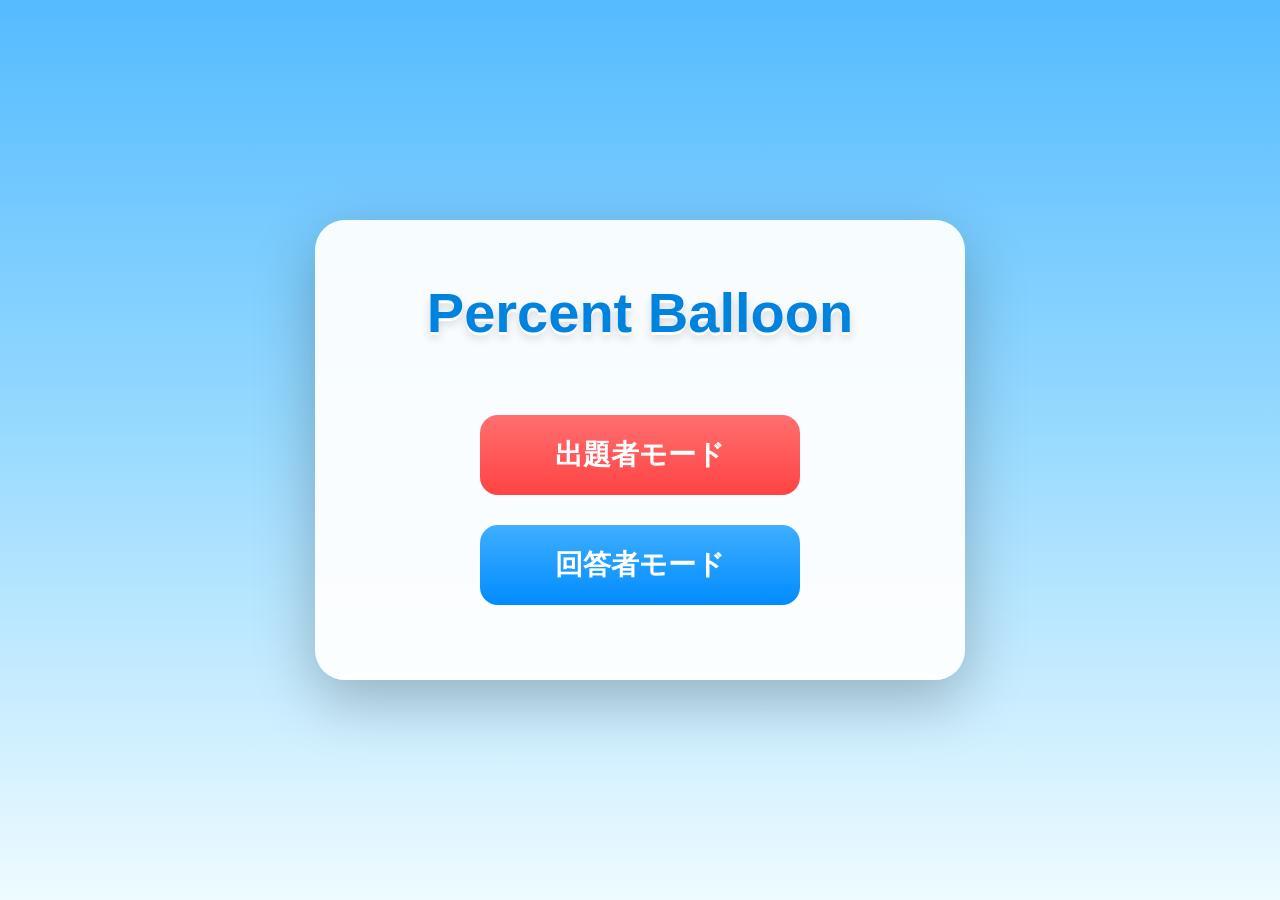
<file: index.html>
<!DOCTYPE html>
<html lang="ja">

<head>
    <meta charset="UTF-8">
    <meta name="viewport" content="width=device-width, initial-scale=1.0">
    <title>Percent Balloon</title>

    <link rel="stylesheet" href="css/style.css">
</head>

<body>

    <div class="homeContainer">

        <h1 class="title">
            Percent Balloon
        </h1>

        <button id="hostButton" class="homeButton">
            出題者モード
        </button>

        <button id="playButton" class="homeButton">
            回答者モード
        </button>

    </div>

    <script src="js/config.js"></script>
    <script src="js/game.js"></script>
    <script src="js/ui.js"></script>

    <script>

        document
            .getElementById("hostButton")
            .onclick = () => location.href = "host.html";

        document
            .getElementById("playButton")
            .onclick = () => location.href = "play.html";

    </script>

</body>

</html>
</file>
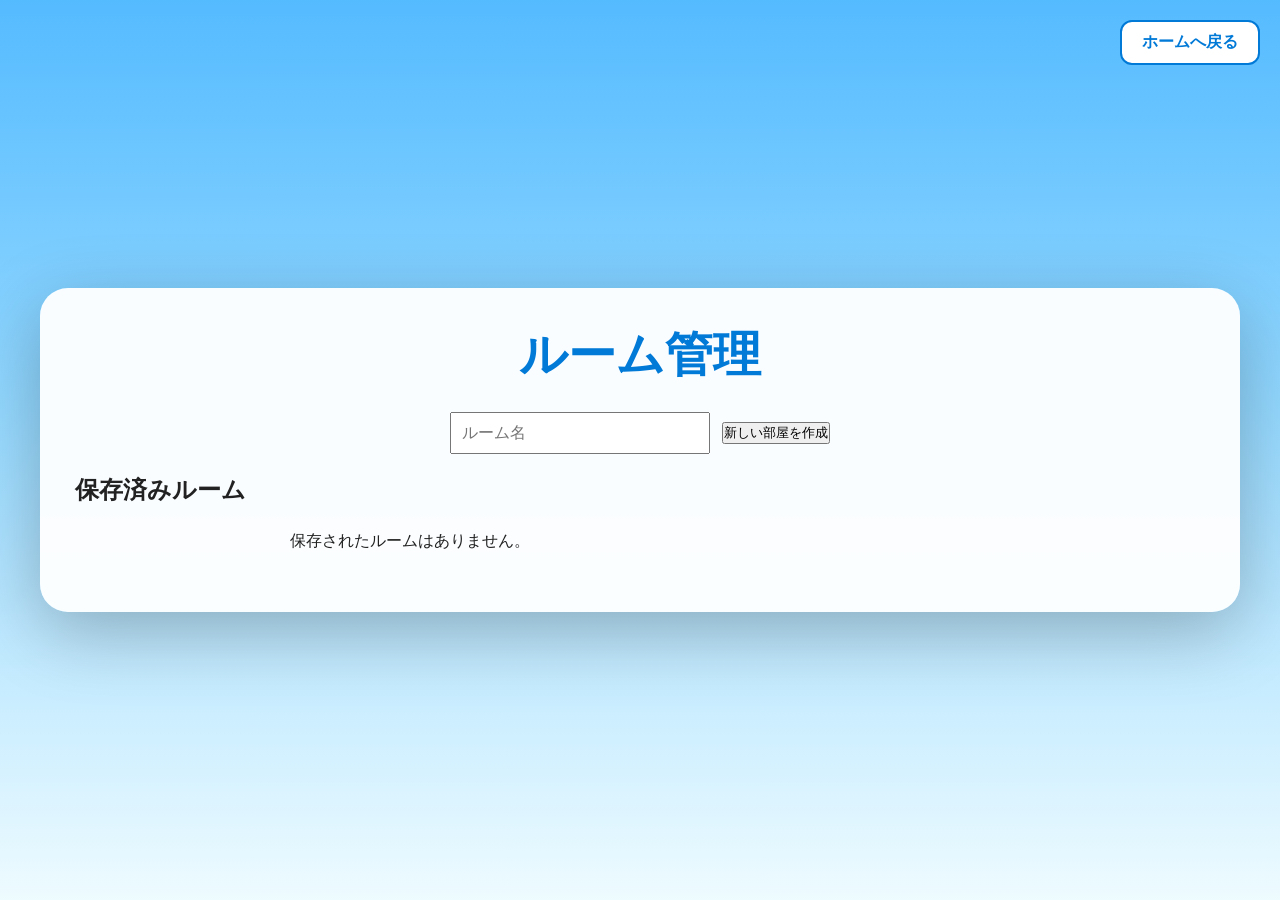
<file: host.html>
<!DOCTYPE html>
<html lang="ja">

<head>

    <meta charset="UTF-8">

    <meta name="viewport"
          content="width=device-width, initial-scale=1.0">

    <title>ルーム管理</title>

    <link
        rel="stylesheet"
        href="css/style.css">

</head>

<body>

<div class="hostContainer">

    <h1>

        ルーム管理

    </h1>

    <div class="roomCreateArea">

        <input

            id="roomNameInput"

            type="text"

            placeholder="ルーム名"

        >

        <button id="createRoomButton">

            新しい部屋を作成

        </button>

    </div>

    <h2>

        保存済みルーム

    </h2>

    <div id="roomList">

    </div>

    <button

        id="homeButton"

        class="backButton"

    >

        ホームへ戻る

    </button>

</div>

<script src="js/config.js"></script>
<script src="js/room.js"></script>
<script src="js/host.js"></script>

</body>

</html>
</file>
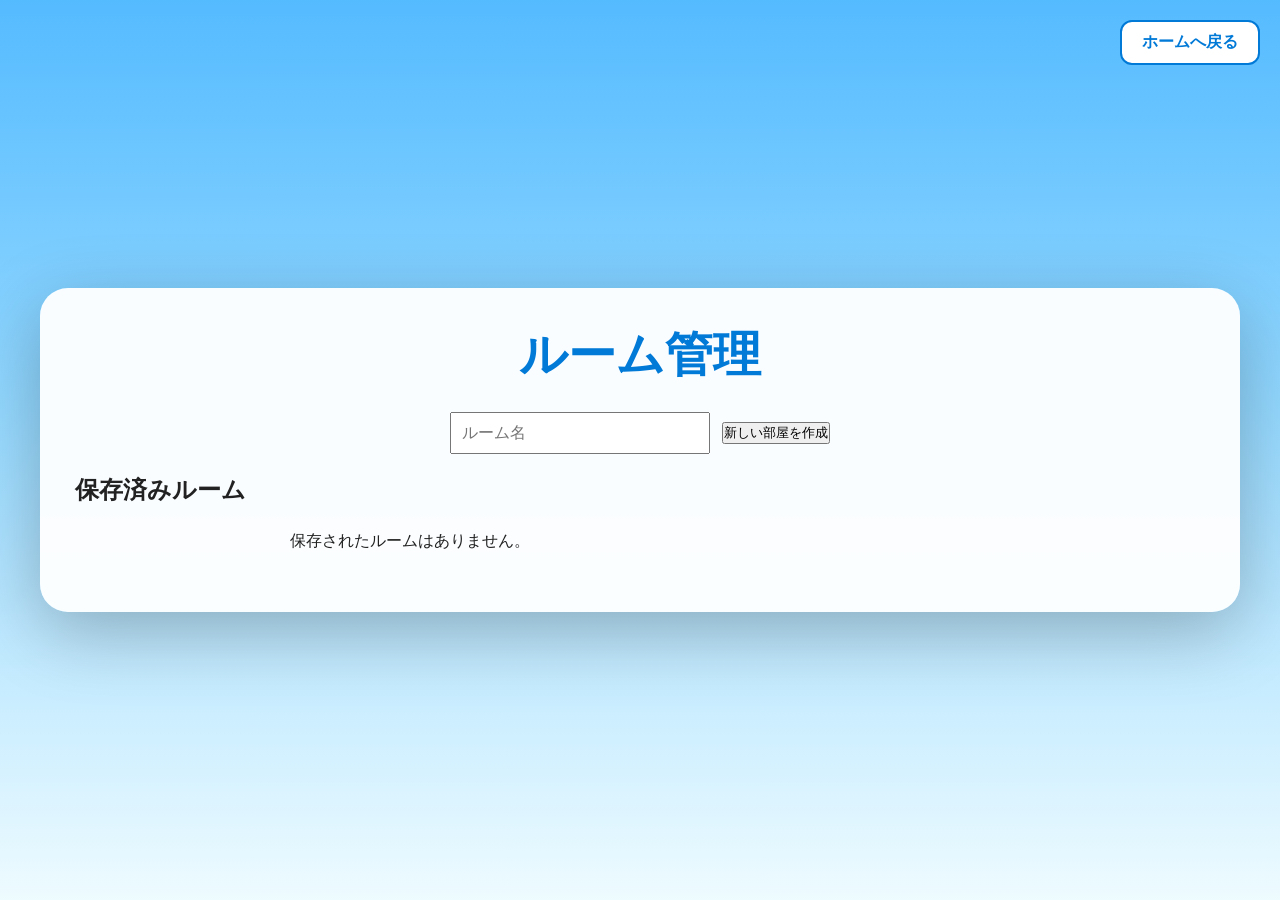
<file: host_editor.html>
<!DOCTYPE html>
<html lang="ja">

<head>

    <meta charset="UTF-8">

    <meta name="viewport"
          content="width=device-width, initial-scale=1.0">

    <title>問題編集</title>

    <link
        rel="stylesheet"
        href="css/style.css">

</head>

<body>

<div class="hostContainer">

    <h1 id="roomName">

        問題編集

    </h1>

    <div id="questionEditor">

        <input

            id="questionInput"

            type="text"

            placeholder="問題文"

        >

        <input

            id="answerInput"

            type="number"

            min="0"

            max="100"

            placeholder="答え"

        >

        <button id="addQuestionButton">

            問題追加

        </button>

    </div>

    <div id="questionList">

    </div>

    <div class="hostButtons">

        <button id="saveButton">

            保存

        </button>

        <button id="startButton">

            ゲーム開始

        </button>

    </div>

    <button

        id="homeButton"

        class="backButton"

    >

        ルーム一覧へ戻る

    </button>

</div>

<script src="js/config.js"></script>
<script src="js/room.js"></script>
<script src="js/host_editor.js"></script>

</body>

</html>
</file>
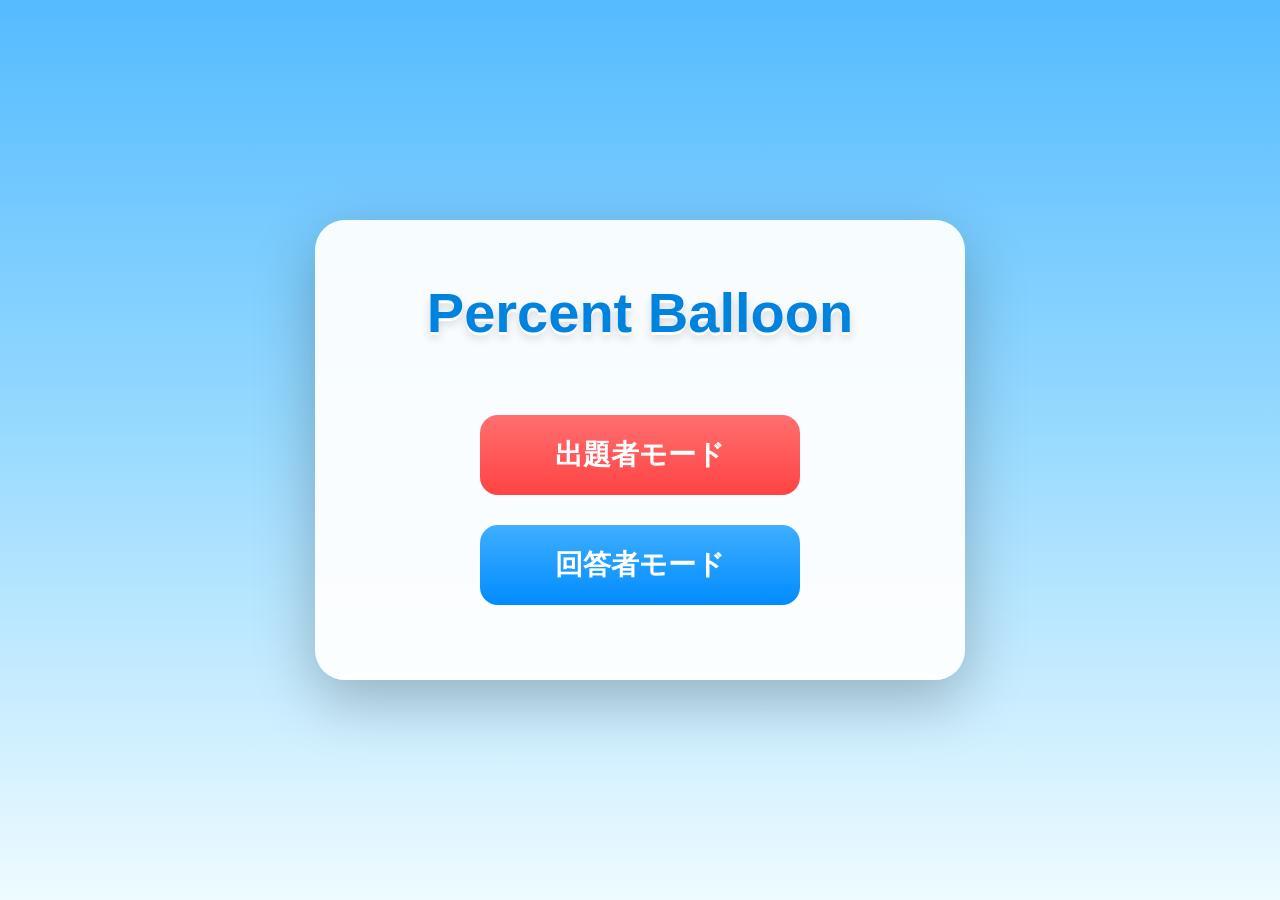
<file: play.html>
<!DOCTYPE html>
<html lang="ja">

<head>

<meta charset="UTF-8">

<meta name="viewport"
content="width=device-width, initial-scale=1.0">

<title>Play</title>

<link
rel="stylesheet"
href="css/style.css">

</head>

<body>

<div id="game">

    <h1>
        Percent Balloon
    </h1>

    <div id="questionBox">

        <div id="questionTitle">
        </div>

        <div id="question">
        </div>

    </div>

    <div id="answerArea">

        <input
            id="answerInput"
            type="number"
            min="0"
            max="100"
        >

        <button id="submitButton">
            解答
        </button>

    </div>

    <div id="mainScreen">

        <div id="percentBar">

            <!-- バー -->
            <div id="colorBar">

                <div id="fillBar"></div>

            </div>

            <!-- 目盛り -->
            <div id="tickContainer"></div>

            <!-- マーカー -->
            <div id="markerLayer">

                <div
                    id="currentMarker"
                    class="currentMarker">
                </div>

                <div
                    id="answerMarker"
                    class="answerMarker">
                </div>

                <div
                    id="correctMarker"
                    class="correctMarker">
                </div>

            </div>

        </div>

    </div>

    <div id="resultArea">

        <div id="differenceText">
        </div>

        <div id="scoreText">
        </div>

    </div>

    <button id="nextButton" style="display:none;">
    次へ
</button>


<button
    id="retryButton"
    style="display:none;">

    もう一度遊ぶ

</button>

    <button
        id="homeButton"
        class="backButton">

        ホームへ戻る

    </button>

</div>

<script src="js/config.js"></script>
<script src="js/room.js"></script>
<script src="js/game.js"></script>
<script src="js/ui.js"></script>
<script src="js/animation.js"></script>
<script src="js/play.js"></script>

</body>

</html>
</file>
<file: css/style.css>
/*==================================================
 Percent Balloon v2
 style.css
 Part1
 リセット・共通・ホーム画面
==================================================*/

/*=========================================
    RESET
=========================================*/

*{
    margin:0;
    padding:0;
    box-sizing:border-box;
}

html,
body{

    width:100%;
    height:100%;

    font-family:
    "Yu Gothic",
    "Meiryo",
    sans-serif;

    overflow:hidden;

}

/*=========================================
    BODY
=========================================*/

body{

    background:
    linear-gradient(
        180deg,
        #55bbff 0%,
        #93d8ff 45%,
        #eefbff 100%
    );

    display:flex;

    justify-content:center;

    align-items:center;

    color:#222;

}

/*=========================================
    共通
=========================================*/

button,
input{

    font-family:inherit;

}

button{

    cursor:pointer;

    transition:.2s;

}

button:hover{

    transform:scale(1.05);

}

button:active{

    transform:scale(.98);

}

input{

    outline:none;

}

/*=========================================
    HOME
=========================================*/

.homeContainer{

    width:650px;

    background:
    rgba(255,255,255,.94);

    border-radius:30px;

    padding:60px;

    box-shadow:
    0 20px 60px
    rgba(0,0,0,.25);

    display:flex;

    flex-direction:column;

    align-items:center;

}

/*=========================================
    TITLE
=========================================*/

.title{

    font-size:56px;

    color:#0082df;

    margin-bottom:55px;

    font-weight:bold;

    text-shadow:

    0 3px 0 white,

    0 6px 10px
    rgba(0,0,0,.15);

}

/*=========================================
    HOME BUTTON
=========================================*/

.homeButton{

    width:320px;

    height:80px;

    border:none;

    border-radius:18px;

    margin:15px;

    font-size:28px;

    font-weight:bold;

    color:white;

}

/* 出題者 */

#hostButton{

    background:

    linear-gradient(

        180deg,

        #ff6f6f,

        #ff4343

    );

}

#hostButton:hover{

    background:

    linear-gradient(

        180deg,

        #ff8080,

        #ff4f4f

    );

}

/* 回答者 */

#playButton{

    background:

    linear-gradient(

        180deg,

        #3faeff,

        #008cff

    );

}

#playButton:hover{

    background:

    linear-gradient(

        180deg,

        #59bbff,

        #1698ff

    );

}

/*=========================================
    共通コンテナ
=========================================*/

.hostContainer,
.playContainer,
.gameContainer{

    width:1200px;

    background:
    rgba(255,255,255,.95);

    border-radius:28px;

    padding:35px;

    box-shadow:

    0 20px 70px

    rgba(0,0,0,.25);

}

/*=========================================
    見出し
=========================================*/

h1{

    text-align:center;

    color:#0079d7;

    font-size:48px;

    margin-bottom:25px;

}

/*=========================================
    戻るボタン
=========================================*/

.backButton{

    position:fixed;

    top:20px;

    right:20px;

    width:140px;

    height:45px;

    border:none;

    border-radius:12px;

    background:white;

    color:#0079d7;

    font-size:16px;

    font-weight:bold;

    border:2px solid #0079d7;

}

.backButton:hover{

    background:#eaf6ff;

}

/*=========================================
    雲（共通）
=========================================*/

.cloud{

    position:absolute;

    background:white;

    border-radius:999px;

    opacity:.9;

}

.cloud::before,
.cloud::after{

    content:"";

    position:absolute;

    background:white;

    border-radius:50%;

}

.cloud::before{

    width:60px;

    height:60px;

    left:20px;

    top:-25px;

}

.cloud::after{

    width:80px;

    height:80px;

    right:20px;

    top:-35px;

}

/*=========================================
    非表示
=========================================*/

.hidden{

    display:none !important;

}


/*==================================================
 Percent Balloon v2
 style.css
 Part2
 出題者画面・回答者画面
==================================================*/

/*=========================================
    HOST
=========================================*/

#roomPanel{

    display:flex;

    justify-content:center;

    align-items:center;

    margin-bottom:25px;

    font-size:24px;

    font-weight:bold;

}

#roomId{

    margin-left:10px;

    color:#ff5c5c;

    font-size:34px;

    letter-spacing:3px;

}

/*=========================================
    QUESTION EDITOR
=========================================*/

#questionEditor{

    display:flex;

    justify-content:center;

    align-items:center;

    gap:15px;

    margin-bottom:30px;

    flex-wrap:wrap;

}

#questionInput{

    width:520px;

    height:55px;

    padding:0 18px;

    border-radius:12px;

    border:2px solid #6fbfff;

    font-size:22px;

}

#answerInput{

    width:120px;

    height:55px;

    text-align:center;

    border-radius:12px;

    border:2px solid #6fbfff;

    font-size:24px;

    font-weight:bold;

}

#questionInput:focus,
#answerInput:focus{

    border-color:#008cff;

    box-shadow:
    0 0 8px rgba(0,140,255,.35);

}

/*=========================================
    HOST BUTTONS
=========================================*/

.hostButtons{

    display:flex;

    justify-content:center;

    gap:20px;

    margin-top:25px;

}

.hostButtons button,
#addQuestionButton{

    min-width:180px;

    height:55px;

    border:none;

    border-radius:14px;

    background:

    linear-gradient(
        180deg,
        #ffd85c,
        #ffbf24
    );

    font-size:22px;

    font-weight:bold;

    color:#333;

}

.hostButtons button:hover,
#addQuestionButton:hover{

    filter:brightness(1.05);

}

/*=========================================
    QUESTION LIST
=========================================*/

#questionList{

    width:100%;

    height:360px;

    overflow-y:auto;

    margin-top:20px;

    padding:15px;

    background:#f8fcff;

    border-radius:16px;

    border:2px solid #cfe9ff;

}

.questionItem{

    display:flex;

    justify-content:space-between;

    align-items:center;

    padding:14px 18px;

    margin-bottom:10px;

    border-radius:12px;

    background:white;

    box-shadow:
    0 2px 8px rgba(0,0,0,.08);

}

.questionText{

    font-size:20px;

}

.questionAnswer{

    color:#007ad8;

    font-weight:bold;

    font-size:22px;

}

/*=========================================
    PLAY
=========================================*/

#game{

    width:1200px;

    background:
    rgba(255,255,255,.95);

    border-radius:28px;

    padding:35px;

    box-shadow:

    0 20px 70px

    rgba(0,0,0,.25);

}

/*=========================================
    QUESTION BOX
=========================================*/

#questionBox{

    width:100%;

    min-height:170px;

    border-radius:22px;

    background:

    linear-gradient(
        180deg,
        #eef9ff,
        #ffffff
    );

    border:2px solid #d7ecff;

    padding:25px;

}

#questionTitle{

    font-size:28px;

    color:#007ad8;

    font-weight:bold;

    margin-bottom:20px;

}

#question{

    text-align:center;

    font-size:38px;

    font-weight:bold;

    line-height:1.5;

}

/*=========================================
    ANSWER AREA
=========================================*/

#answerArea{

    margin-top:30px;

    display:flex;

    justify-content:center;

    align-items:center;

    gap:20px;

}

#answerArea input{

    width:170px;

    height:70px;

    border-radius:16px;

    border:3px solid #007ad8;

    background:white;

    font-size:40px;

    font-weight:bold;

    text-align:center;

}

#submitButton{

    width:180px;

    height:70px;

    border:none;

    border-radius:16px;

    background:

    linear-gradient(
        180deg,
        #ffd85c,
        #ffbf24
    );

    font-size:28px;

    font-weight:bold;

}

#submitButton:hover{

    filter:brightness(1.05);

}

/*=========================================
    RESULT
=========================================*/

#resultArea{

    margin-top:40px;

    min-height:90px;

    display:flex;

    flex-direction:column;

    justify-content:center;

    align-items:center;

    gap:10px;

}

#differenceText{

    font-size:36px;

    color:#007ad8;

    font-weight:bold;

}

#scoreText{

    font-size:28px;

    color:#444;

    font-weight:bold;

}


/*==================================================
 Percent Balloon v2
 style.css
 Part3
 パーセントバー・マーカー
==================================================*/

/*=========================================
    MAIN SCREEN
=========================================*/

#mainScreen{

    width:100%;

    margin-top:60px;

}

/*=========================================
    PERCENT BAR
=========================================*/

#percentBar{

    position:relative;

    width:100%;

    height:170px;

}

/*=========================================
    BAR BACKGROUND
=========================================*/

#colorBar{

    position:absolute;

    left:0;

    top:70px;

    width:100%;

    height:48px;

    border-radius:30px;

    overflow:hidden;

    background:

    linear-gradient(
        180deg,
        #d7d7d7,
        #ababab
    );

    box-shadow:

    inset 0 3px 10px
    rgba(0,0,0,.25);

}

/*=========================================
    COLOR BAR
=========================================*/

#fillBar{

    width:0%;

    height:100%;

    border-radius:30px;

    background:

    linear-gradient(
        90deg,

        #00b8ff 0%,

        #00ff95 30%,

        #ffe600 65%,

        #ff9800 85%,

        #ff4d4d 100%

    );

}

/*=========================================
    TICKS
=========================================*/

#tickContainer{

    position:absolute;

    top:0;

    left:0;

    width:100%;

    height:170px;

    z-index:5;

}

/*=========================================
    TICK
=========================================*/

.tick{

    position:absolute;

    bottom:0;

    transform:translateX(-50%);

}

.majorTick{

    width:2px;

    height:18px;

    background:#555;

}

.minorTick{

    width:1px;

    height:8px;

    background:#888;

}

.tickLabel{

    position:absolute;

    top:20px;

    left:50%;

    transform:translateX(-50%);

    font-size:12px;

}

/*=========================================
    TICK LINE
=========================================*/

.tick::before{

    content:"";

    position:absolute;

    left:-1px;

    bottom:52px;

    width:2px;

    height:16px;

    background:white;

}

.tick.majorTick::before{

    height:32px;

}

/*=========================================
    NUMBER
=========================================*/

.tick span{

    position:absolute;

    top:0;

    left:50%;

    transform:translateX(-50%);

    font-size:15px;

    font-weight:bold;

    color:#006fd0;

}

/*=========================================
    MARKER LAYER
=========================================*/

#markerLayer{

    position:absolute;

    left:0;

    top:0;

    width:100%;

    height:170px;

    pointer-events:none;

    z-index:30;

}

/*=========================================
    CURRENT MARKER
=========================================*/

.currentMarker{

    position:absolute;

    top:94px;

    left:0;

    width:34px;

    height:34px;

    border-radius:50%;

    transform:translate(-50%,-50%);

    background:#ff4141;

    border:4px solid white;

    box-shadow:
        0 0 12px rgba(0,0,0,.35);

    transition:
        left .08s linear;
}

/*=========================================
    ANSWER MARKER
=========================================*/

.answerMarker{

    position:absolute;

    top:8px;

    left:0;

    transform:translateX(-50%);

    display:none;

    flex-direction:column;

    align-items:center;

}

/*=========================================
    CORRECT MARKER
=========================================*/

.correctMarker{

    position:absolute;

    top:8px;

    left:0;

    transform:translateX(-50%);

    display:none;

    flex-direction:column;

    align-items:center;

}

/*=========================================
    TRIANGLE
=========================================*/

.answerMarker .triangle,
.correctMarker .triangle{

    width:0;

    height:0;

    border-left:12px solid transparent;

    border-right:12px solid transparent;

    border-top:20px solid;

}

.answerMarker .triangle{

    border-top-color:#ff9800;

}

.correctMarker .triangle{

    border-top-color:#00b84f;

}

/*=========================================
    VALUE
=========================================*/

.answerMarker .value,
.correctMarker .value{

    margin-top:6px;

    min-width:70px;

    padding:4px 10px;

    text-align:center;

    border-radius:10px;

    background:white;

    font-size:20px;

    font-weight:bold;

    box-shadow:

    0 2px 8px
    rgba(0,0,0,.25);

}

.correctMarker .value{

    color:#009245;

}

.answerMarker .value{

    color:#ff7a00;

}

/*=========================================
    BAR GLOW
=========================================*/

#fillBar{

    box-shadow:

    0 0 12px
    rgba(0,190,255,.6);

}

/*=========================================
    DISABLED
=========================================*/

button:disabled{

    opacity:.5;

    cursor:not-allowed;

}

input:disabled{

    background:#efefef;

}


/*==================================================
 Percent Balloon v2
 style.css
 Part4
 アニメーション・演出・風船用
==================================================*/

/*=========================================
    FADE
=========================================*/

.fadeIn{
    animation:fadeIn .4s ease;
}

.fadeOut{
    animation:fadeOut .4s ease forwards;
}

@keyframes fadeIn{

    from{
        opacity:0;
    }

    to{
        opacity:1;
    }

}

@keyframes fadeOut{

    from{
        opacity:1;
    }

    to{
        opacity:0;
    }

}

/*=========================================
    POP
=========================================*/

.pop{

    animation:pop .25s;

}

@keyframes pop{

    0%{

        transform:scale(.8);

    }

    60%{

        transform:scale(1.15);

    }

    100%{

        transform:scale(1);

    }

}

/*=========================================
    SHAKE
=========================================*/

.shake{

    animation:shake .35s;

}

@keyframes shake{

    0%{transform:translateX(0);}

    15%{transform:translateX(-8px);}

    30%{transform:translateX(8px);}

    45%{transform:translateX(-6px);}

    60%{transform:translateX(6px);}

    75%{transform:translateX(-3px);}

    100%{transform:translateX(0);}

}

/*=========================================
    FLASH
=========================================*/

.flash{

    animation:flash .25s 3;

}

@keyframes flash{

    50%{

        opacity:.2;

    }

}

/*=========================================
    GLOW
=========================================*/

.glow{

    animation:glow 1s infinite alternate;

}

@keyframes glow{

    from{

        box-shadow:

        0 0 8px rgba(255,255,255,.3);

    }

    to{

        box-shadow:

        0 0 25px rgba(255,255,255,.9);

    }

}

/*=========================================
    BAR GLOW
=========================================*/

.barGlow{

    animation:barGlow .4s infinite alternate;

}

@keyframes barGlow{

    from{

        filter:brightness(1);

    }

    to{

        filter:brightness(1.3);

    }

}

/*=========================================
    RESULT
=========================================*/

.resultShow{

    animation:resultShow .5s;

}

@keyframes resultShow{

    from{

        transform:translateY(20px);

        opacity:0;

    }

    to{

        transform:translateY(0);

        opacity:1;

    }

}

/*=========================================
    ZOOM
=========================================*/

.zoom{

    animation:zoom .3s;

}

@keyframes zoom{

    from{

        transform:scale(.9);

    }

    to{

        transform:scale(1);

    }

}

/*=========================================
    CLOUD
=========================================*/

.cloudMove{

    animation:cloudMove 90s linear infinite;

}

@keyframes cloudMove{

    from{

        transform:translateX(-300px);

    }

    to{

        transform:translateX(calc(100vw + 300px));

    }

}

/*=========================================
    CURRENT MARKER
=========================================*/

.currentMarker.move{

    transition:left .05s linear;

}

/*=========================================
    TENSION MODE
=========================================*/

.tension #fillBar{

    box-shadow:

    0 0 20px rgba(255,220,0,.9),

    0 0 35px rgba(255,170,0,.6);

}

.tension .currentMarker{

    animation:pulse .25s infinite alternate;

}

@keyframes pulse{

    from{

        transform:translate(-50%,-50%) scale(1);

    }

    to{

        transform:translate(-50%,-50%) scale(1.2);

    }

}

/*=========================================
    SUCCESS
=========================================*/

@keyframes success{

    0%{
        transform:translate(-50%,-50%) scale(1);
    }

    30%{
        transform:translate(-50%,-50%) scale(1.25);
    }

    100%{
        transform:translate(-50%,-50%) scale(1);
    }

}

/*=========================================
    FUTURE BALLOON
=========================================*/

.balloon{

    display:none;

}

.balloon.enable{

    display:block;

}

.balloonCanvas{

    width:100%;

    height:400px;

}

/*=========================================
    UTILITY
=========================================*/

.noSelect{

    user-select:none;

}

.pointerNone{

    pointer-events:none;

}

.center{

    display:flex;

    justify-content:center;

    align-items:center;

}

/*=========================================
  Room Manager
=========================================*/

.roomCreateArea {

    display: flex;

    gap: 12px;

    justify-content: center;

    align-items: center;

    margin: 20px 0;

    flex-wrap: wrap;

}

#roomNameInput {

    width: 260px;

    padding: 10px;

    font-size: 16px;

}

#roomList {

    display: flex;

    flex-direction: column;

    gap: 15px;

    margin: 25px auto;

    width: min(700px, 90%);

}

.roomCard {

    background: #ffffff;

    border: 2px solid #d9d9d9;

    border-radius: 12px;

    padding: 16px;

    display: flex;

    justify-content: space-between;

    align-items: center;

    gap: 15px;

    box-shadow: 0 2px 6px rgba(0,0,0,.1);

}

.roomCard h3 {

    margin: 0;

    font-size: 20px;

}

.roomCard p {

    margin: 6px 0 0;

    color: #666;

    font-size: 14px;

}

.roomCard button {

    margin-left: 8px;

}

/*=========================================
  Question Editor
=========================================*/

.questionCard {

    display: flex;

    justify-content: space-between;

    align-items: center;

    background: #ffffff;

    border: 1px solid #cccccc;

    border-radius: 10px;

    padding: 12px 16px;

    margin-bottom: 10px;

    gap: 10px;

}

.questionCard span {

    flex: 1;

    word-break: break-word;

}

.questionCard button {

    flex-shrink: 0;

}

.stopEffect{

    animation:stopPop .35s;

}

@keyframes stopPop{

    0%{

        transform:
        translate(-50%,-50%)
        scale(.7);

    }

    60%{

        transform:
        translate(-50%,-50%)
        scale(1.35);

    }

    100%{

        transform:
        translate(-50%,-50%)
        scale(1);

    }

}

/*=========================================
  Next Button
=========================================*/
#nextButton{

    width:180px;

    height:70px;

    border:none;

    border-radius:16px;

    background:linear-gradient(
        180deg,
        #66d96b,
        #2cbf4b
    );

    color:white;

    font-size:28px;

    font-weight:bold;

    display:none;

    margin:20px auto 0;

}

/*=========================================
  Retry Button
=========================================*/

#retryButton{

    display:none;

    margin:20px auto;

    width:220px;

}
</file>
